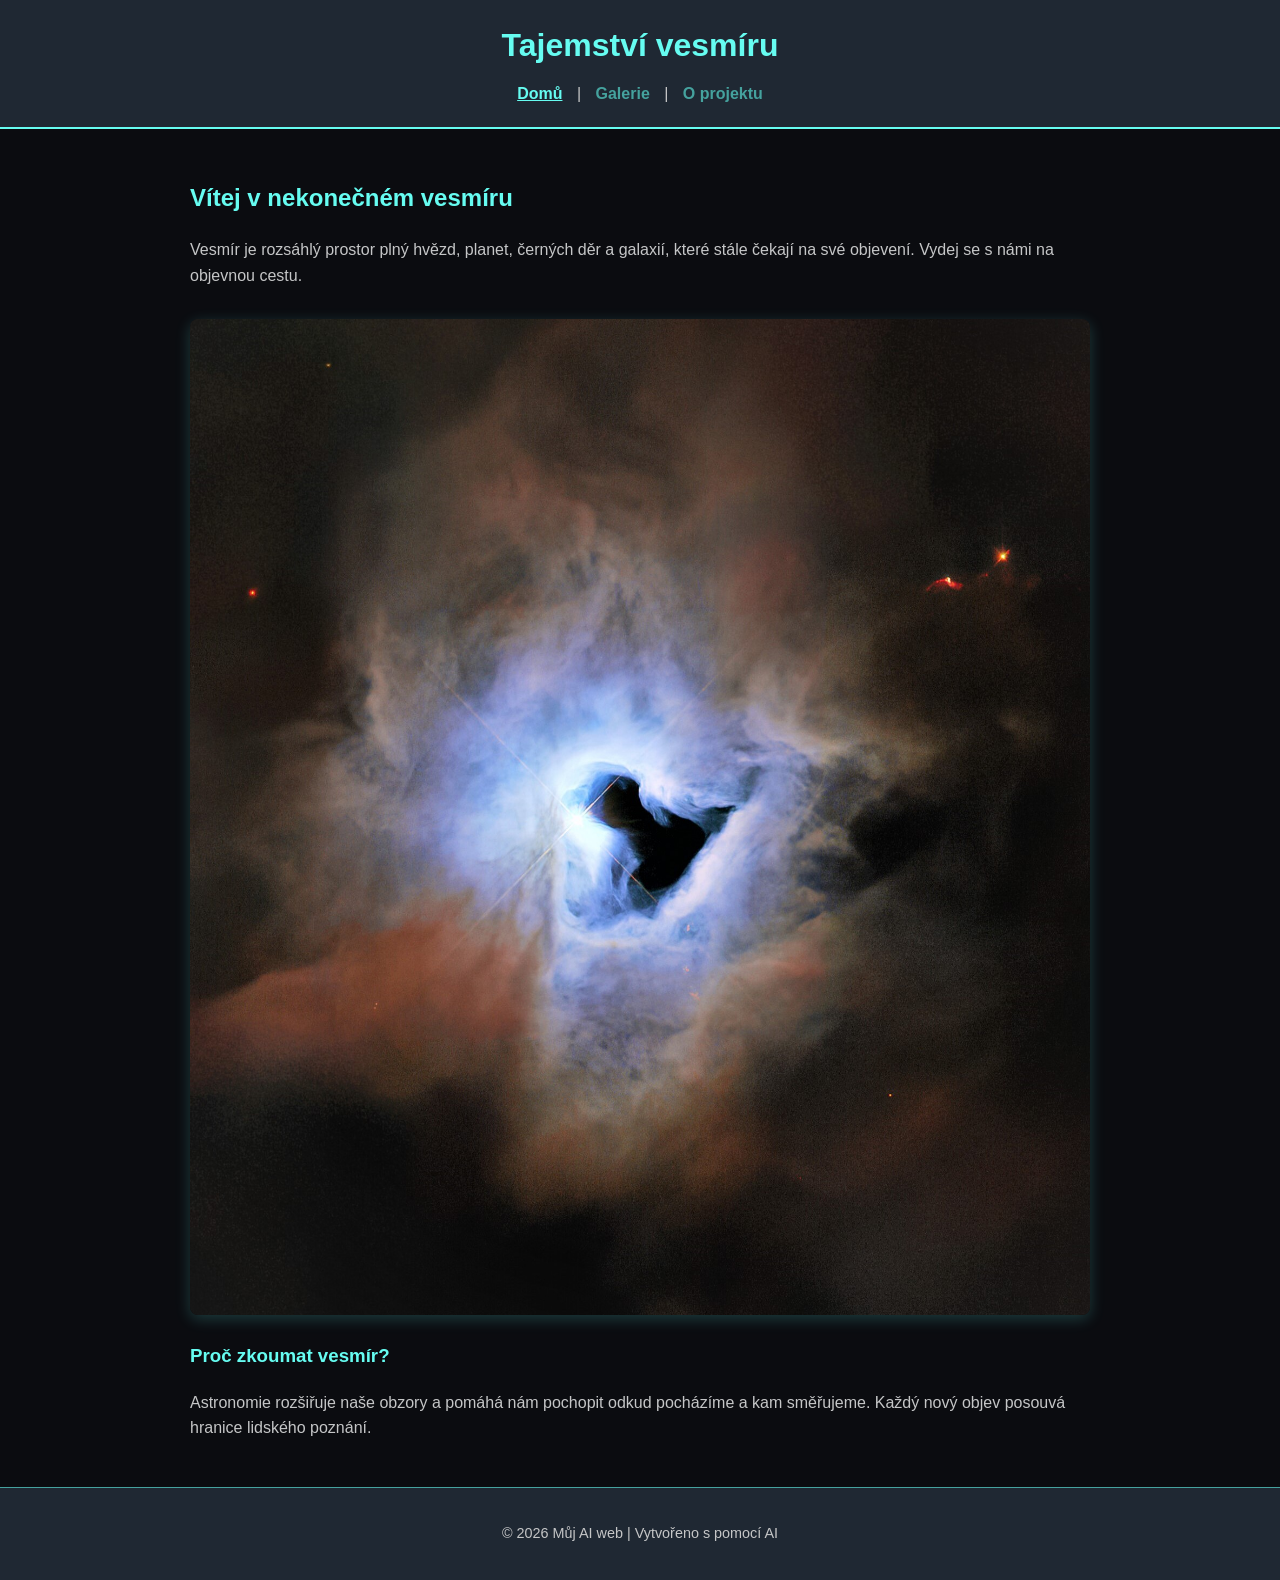
<file: index.html>
<!DOCTYPE html>
<html lang="cs">
<head>
    <meta charset="UTF-8">
    <meta name="viewport" content="width=device-width, initial-scale=1.0">
    <title>Tajemství vesmíru - Domů</title>
    <!-- Připojení externího CSS -->
    <link rel="stylesheet" href="style.css">
</head>
<body>
    <header>
        <h1>Tajemství vesmíru</h1>
        <nav>
            <a href="index.html" class="active">Domů</a> | 
            <a href="galerie.html">Galerie</a> | 
            <a href="o-mne.html">O projektu</a>
        </nav>
    </header>

    <main>
        <section class="hero">
            <h2>Vítej v nekonečném vesmíru</h2>
            <p>Vesmír je rozsáhlý prostor plný hvězd, planet, černých děr a galaxií, které stále čekají na své objevení. Vydej se s námi na objevnou cestu.</p>
            <img src="img/vesmir-uvod.jpg" alt="Pohled na hluboký vesmír plný hvězd a mlhovin">
        </section>

        <section class="info">
            <h3>Proč zkoumat vesmír?</h3>
            <p>Astronomie rozšiřuje naše obzory a pomáhá nám pochopit odkud pocházíme a kam směřujeme. Každý nový objev posouvá hranice lidského poznání.</p>
        </section>
    </main>

    <footer>
        <p>&copy; 2026 Můj AI web | Vytvořeno s pomocí AI</p>
    </footer>
</body>
</html>
</file>
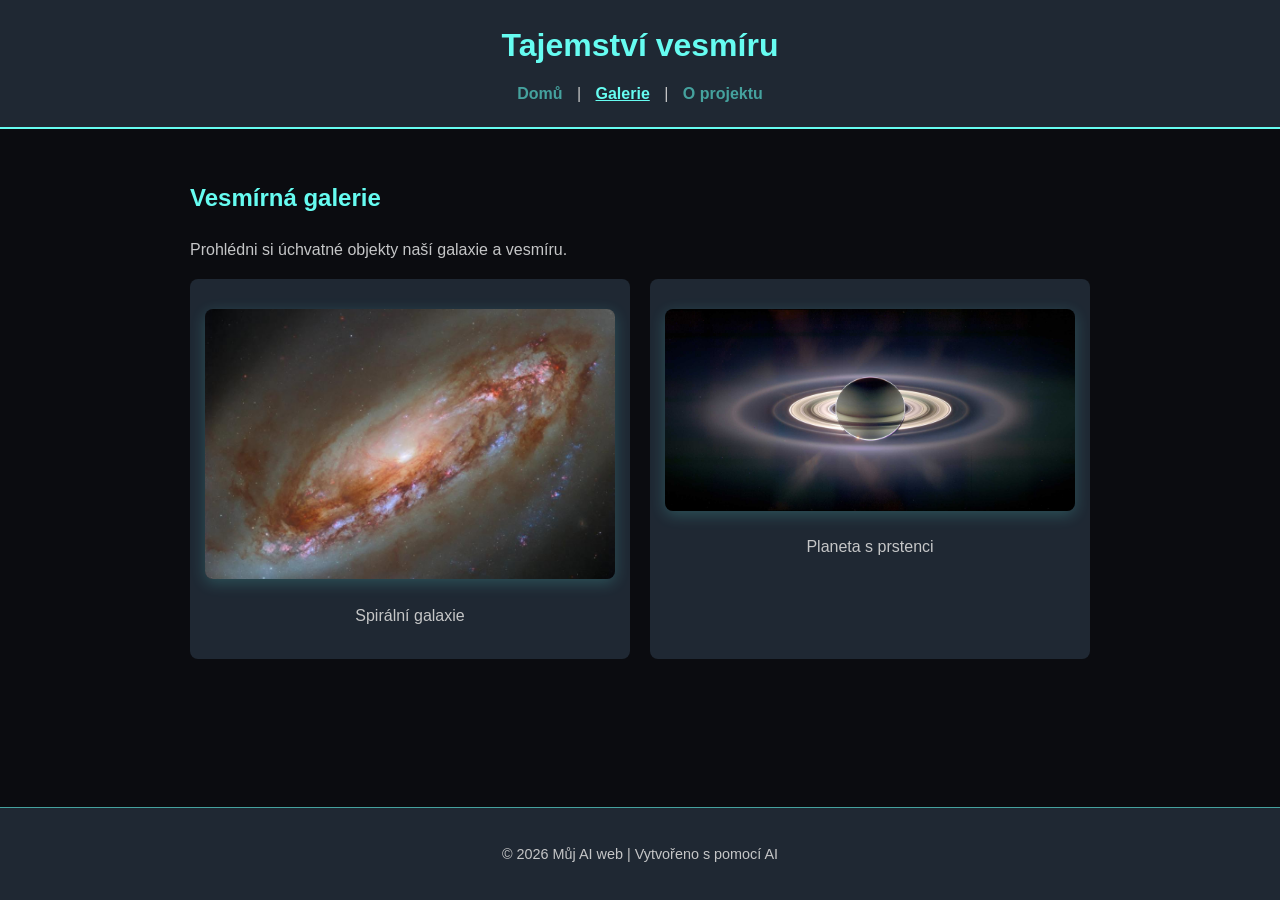
<file: galerie.html>
<!DOCTYPE html>
<html lang="cs">
<head>
    <meta charset="UTF-8">
    <meta name="viewport" content="width=device-width, initial-scale=1.0">
    <title>Tajemství vesmíru - Galerie</title>
    <link rel="stylesheet" href="style.css">
</head>
<body>
    <header>
        <h1>Tajemství vesmíru</h1>
        <nav>
            <a href="index.html">Domů</a> | 
            <a href="galerie.html" class="active">Galerie</a> | 
            <a href="o-mne.html">O projektu</a>
        </nav>
    </header>

    <main>
        <h2>Vesmírná galerie</h2>
        <p>Prohlédni si úchvatné objekty naší galaxie a vesmíru.</p>
        
        <div class="gallery-grid">
            <div class="gallery-item">
                <img src="img/galaxie.jpg" alt="Spirální galaxie v dalekém vesmíru">
                <p>Spirální galaxie</p>
            </div>
            <div class="gallery-item">
                <img src="img/planeta.jpg" alt="Planeta s prstenci podobná Saturnu">
                <p>Planeta s prstenci</p>
            </div>
        </div>
    </main>

    <footer>
        <p>&copy; 2026 Můj AI web | Vytvořeno s pomocí AI</p>
    </footer>
</body>
</html>
</file>
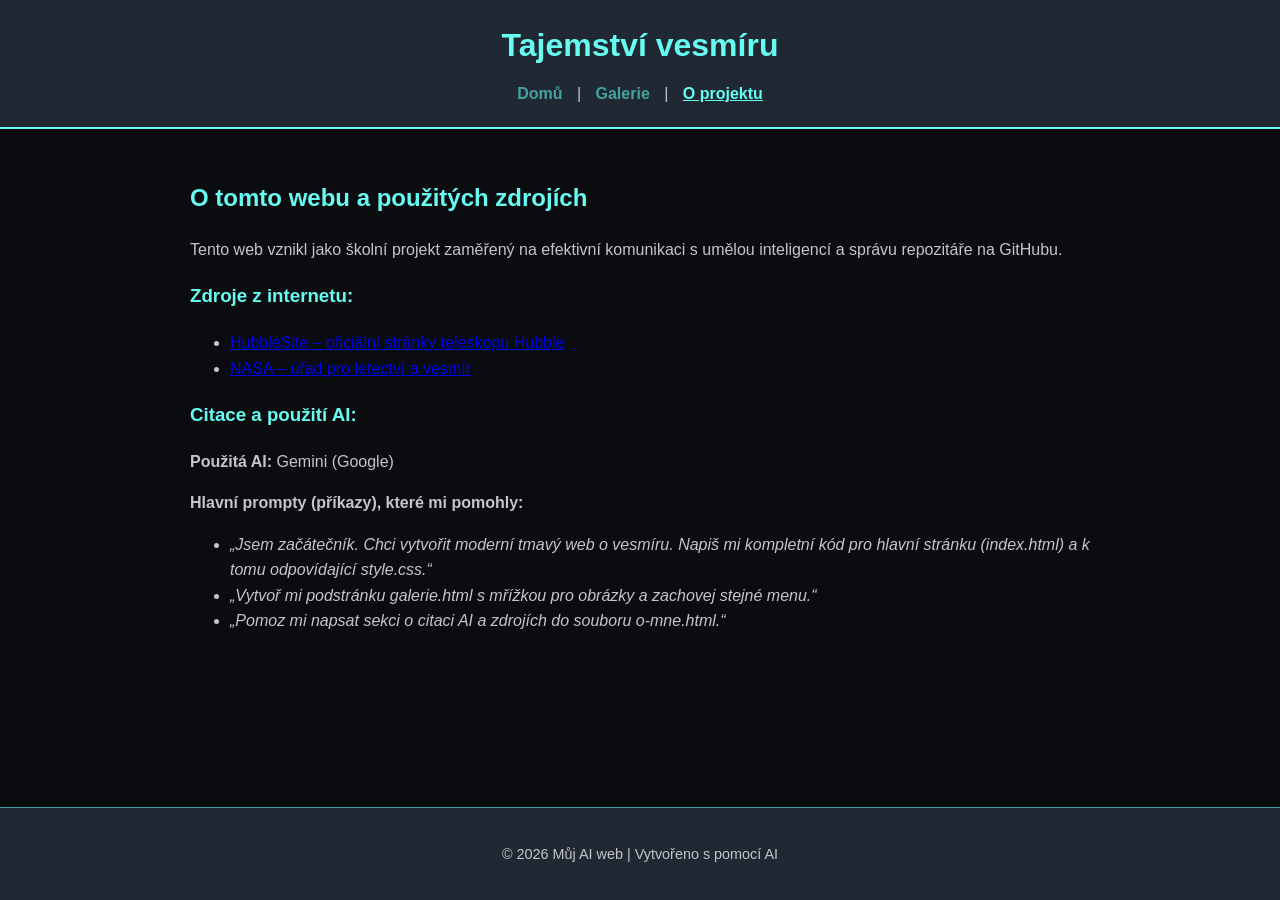
<file: o-mne.html>
<!DOCTYPE html>
<html lang="cs">
<head>
    <meta charset="UTF-8">
    <meta name="viewport" content="width=device-width, initial-scale=1.0">
    <title>Tajemství vesmíru - O projektu</title>
    <link rel="stylesheet" href="style.css">
</head>
<body>
    <header>
        <h1>Tajemství vesmíru</h1>
        <nav>
            <a href="index.html">Domů</a> | 
            <a href="galerie.html">Galerie</a> | 
            <a href="o-mne.html" class="active">O projektu</a>
        </nav>
    </header>

    <main>
        <h2>O tomto webu a použitých zdrojích</h2>
        <p>Tento web vznikl jako školní projekt zaměřený na efektivní komunikaci s umělou inteligencí a správu repozitáře na GitHubu.</p>

        <h3>Zdroje z internetu:</h3>
        <ul>
            <li><a href="https://hubblesite.org/" target="_blank">HubbleSite – oficiální stránky teleskopu Hubble</a></li>
            <li><a href="https://www.nasa.gov/" target="_blank">NASA – úřad pro letectví a vesmír</a></li>
        </ul>

        <h3>Citace a použití AI:</h3>
        <p><strong>Použitá AI:</strong> Gemini (Google)</p>
        <p><strong>Hlavní prompty (příkazy), které mi pomohly:</strong></p>
        <ul>
            <li><em>„Jsem začátečník. Chci vytvořit moderní tmavý web o vesmíru. Napiš mi kompletní kód pro hlavní stránku (index.html) a k tomu odpovídající style.css.“</em></li>
            <li><em>„Vytvoř mi podstránku galerie.html s mřížkou pro obrázky a zachovej stejné menu.“</em></li>
            <li><em>„Pomoz mi napsat sekci o citaci AI a zdrojích do souboru o-mne.html.“</em></li>
        </ul>
    </main>

    <footer>
        <p>&copy; 2026 Můj AI web | Vytvořeno s pomocí AI</p>
    </footer>
</body>
</html>
</file>
<file: style.css>
/* Základní styly a nastavení pro Sticky Footer (patička vždy dole) */
body {
    font-family: 'Segoe UI', Tahoma, Geneva, Verdana, sans-serif;
    background-color: #0b0c10;
    color: #c5c6c7;
    margin: 0;
    padding: 0;
    line-height: 1.6;
    
    /* Zajištění, aby stránka zabrala celou výšku obrazovky */
    display: flex;
    flex-direction: column;
    min-height: 100vh;
}

/* Hlavička webu */
header {
    background-color: #1f2833;
    padding: 20px;
    text-align: center;
    border-bottom: 2px solid #66fcf1;
}

header h1 {
    color: #66fcf1;
    margin: 0 0 10px 0;
}

/* Navigační menu */
nav a {
    color: #45a29e;
    text-decoration: none;
    font-weight: bold;
    margin: 0 10px;
    transition: color 0.3s;
}

nav a:hover, nav a.active {
    color: #66fcf1;
    text-decoration: underline;
}

/* Hlavní obsah (roztáhne se a odtlačí patičku dolů) */
main {
    max-width: 900px;
    margin: 30px auto;
    padding: 0 20px;
    flex: 1;
}

h2, h3 {
    color: #66fcf1;
}

/* Úprava obrázků */
img {
    max-width: 100%;
    height: auto;
    border-radius: 8px;
    margin-top: 15px;
    box-shadow: 0 4px 15px rgba(102, 252, 241, 0.2);
}

/* Mřížka pro galerii obrázků */
.gallery-grid {
    display: flex;
    gap: 20px;
    flex-wrap: wrap;
    justify-content: space-between;
}

.gallery-item {
    flex: 1;
    min-width: 280px;
    background: #1f2833;
    padding: 15px;
    border-radius: 8px;
    text-align: center;
}

/* Patička webu - vždy uprostřed a na konci stránky */
footer {
    text-align: center;
    padding: 20px;
    background-color: #1f2833;
    margin-top: auto;
    border-top: 1px solid #45a29e;
    font-size: 0.9rem;
    width: 100%;
    box-sizing: border-box;
}
</file>
